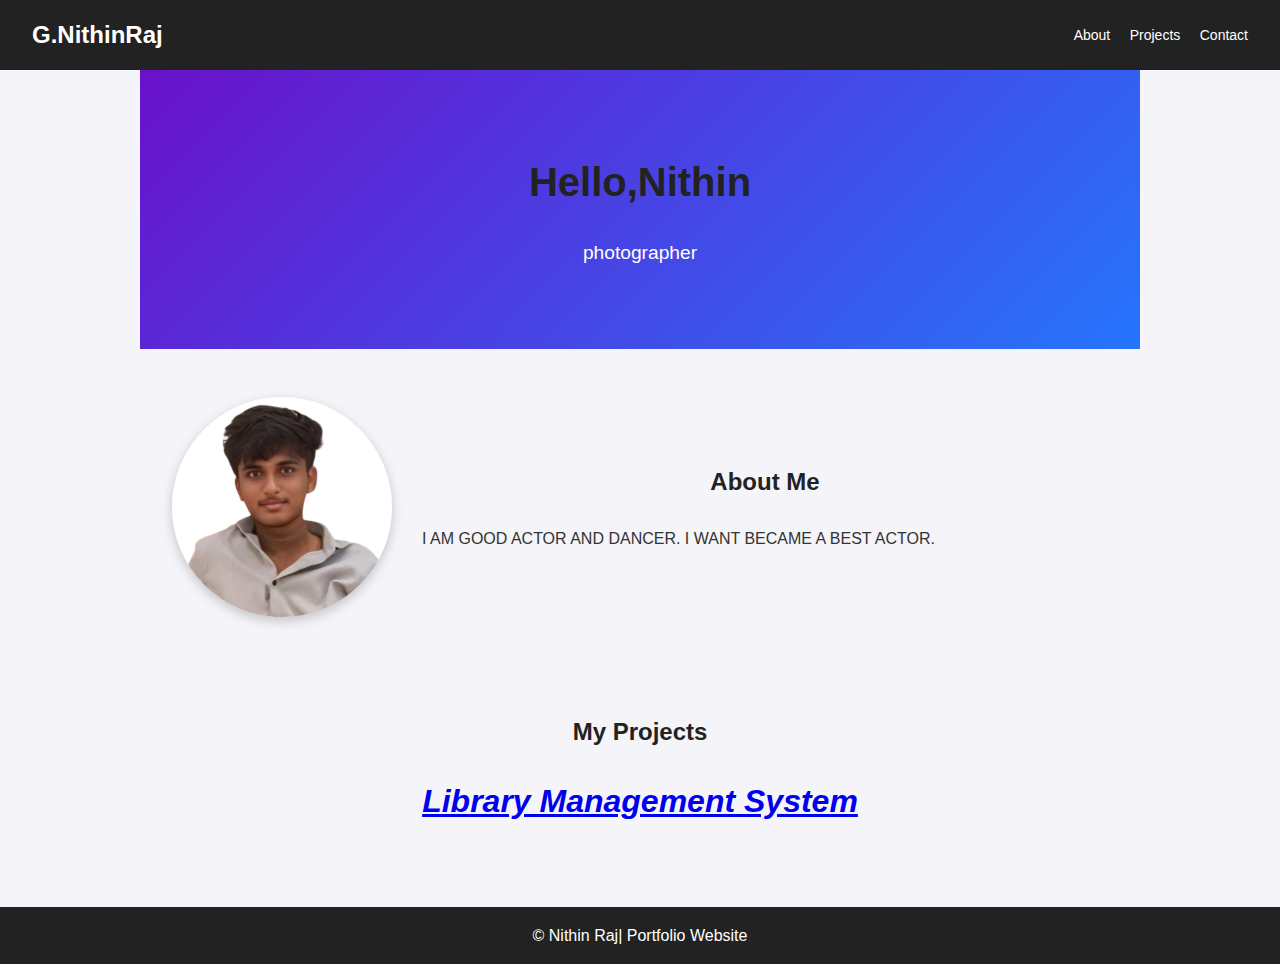
<file: index.html>
<!DOCTYPE html>
<html lang="en">
<head>
  <meta charset="UTF-8">
  <meta name="viewport" content="width=device-width, initial-scale=1.0">
  <title>Nithin | Portfolio</title>
  <style>
    * {
      margin: 0;
      padding: 0;
      box-sizing: border-box;
    }
    body {
      font-family: Arial, sans-serif;
      line-height: 1.6;
      background: #f4f4f9;
      color: #333;
    }
    header {
      background: #222;
      color: white;
      padding: 1rem 2rem;
      display: flex;
      justify-content: space-between;
      align-items: center;
    }
    header h1 {
      font-size: 1.5rem;
    }
    nav a {
      color: white;
      margin-left: 15px;
      text-decoration: none;
      font-size: 14px;
    }
    .hero {
      background: linear-gradient(135deg, #6a11cb, #2575fc);
      color: white;
      text-align: center;
      padding: 5rem 2rem;
    }
    .hero h2 {
      font-size: 2.5rem;
    }
    .hero p {
      margin-top: 10px;
      font-size: 1.2rem;
    }
    section {
      padding: 3rem 2rem;
      max-width: 1000px;
      margin: auto;
    }
    h2 {
      text-align: center;
      margin-bottom: 1.5rem;
      color: #222;
    }
    .about {
      display: flex;
      flex-wrap: wrap;
      align-items: center;
      justify-content: center;
      gap: 30px;
    }
    .about img {
      width: 220px;
      height: 220px;
      border-radius: 50%;
      object-fit: cover;
      box-shadow: 0 4px 12px rgba(0,0,0,0.2);
    }
    .about-text {
      flex: 1;
      min-width: 280px;
    }
    .projects-grid {
      display: grid;
      grid-template-columns: repeat(auto-fit, minmax(280px, 1fr));
      gap: 20px;
    }
    .project-card {
      background: #fff;
      border-radius: 10px;
      box-shadow: 0 4px 10px rgba(0,0,0,0.1);
      padding: 20px;
      text-align: center;
      transition: transform 0.3s;
    }
    .project-card:hover {
      transform: translateY(-5px);
    }
    .project-card h3 {
      margin-bottom: 10px;
      color: #2575fc;
    }
    .contact form {
      display: flex;
      flex-direction: column;
      max-width: 500px;
      margin: auto;
    }
    .contact input, .contact textarea {
      margin-bottom: 15px;
      padding: 10px;
      border: 1px solid #ddd;
      border-radius: 5px;
    }
    .contact button {
      padding: 10px;
      background: #2575fc;
      color: white;
      border: none;
      border-radius: 5px;
      cursor: pointer;
    }
    footer {
      background: #222;
      color: white;
      text-align: center;
      padding: 1rem;
      margin-top: 2rem;
    }
  </style>
</head>
<body>
  <!-- Header -->
  <header>
    <h1>G.NithinRaj</h1>
    <nav>
      <a href="#about">About</a>
      <a href="#projects">Projects</a>
      <a href="#contact">Contact</a>
    </nav>
  </header>

  <!-- Hero -->
  <section class="hero">
    <h2>Hello,Nithin</h2>
    <p>photographer</p>
  </section>

  <!-- About -->
  <section id="about" class="about">
    <img src="nithin.jpeg" ></img>
    <div class="about-text">
      <h2>About Me</h2>
      <p>
        I AM GOOD ACTOR AND DANCER. I WANT BECAME A BEST ACTOR.
      </p>
    </div>
  </section>

  <!-- Projects -->
  <section id="projects" class="projects">
    <h2>My Projects</h2><CENTER>
       <h1> <a href="project.html"><i><b>Library Management System</b></i></a></CENTER></h1>
  </section>
  <!-- Footer -->
  <footer>
    <p>&copy; Nithin Raj| Portfolio Website</p>
  </footer>
</body>

</html>
</file>
